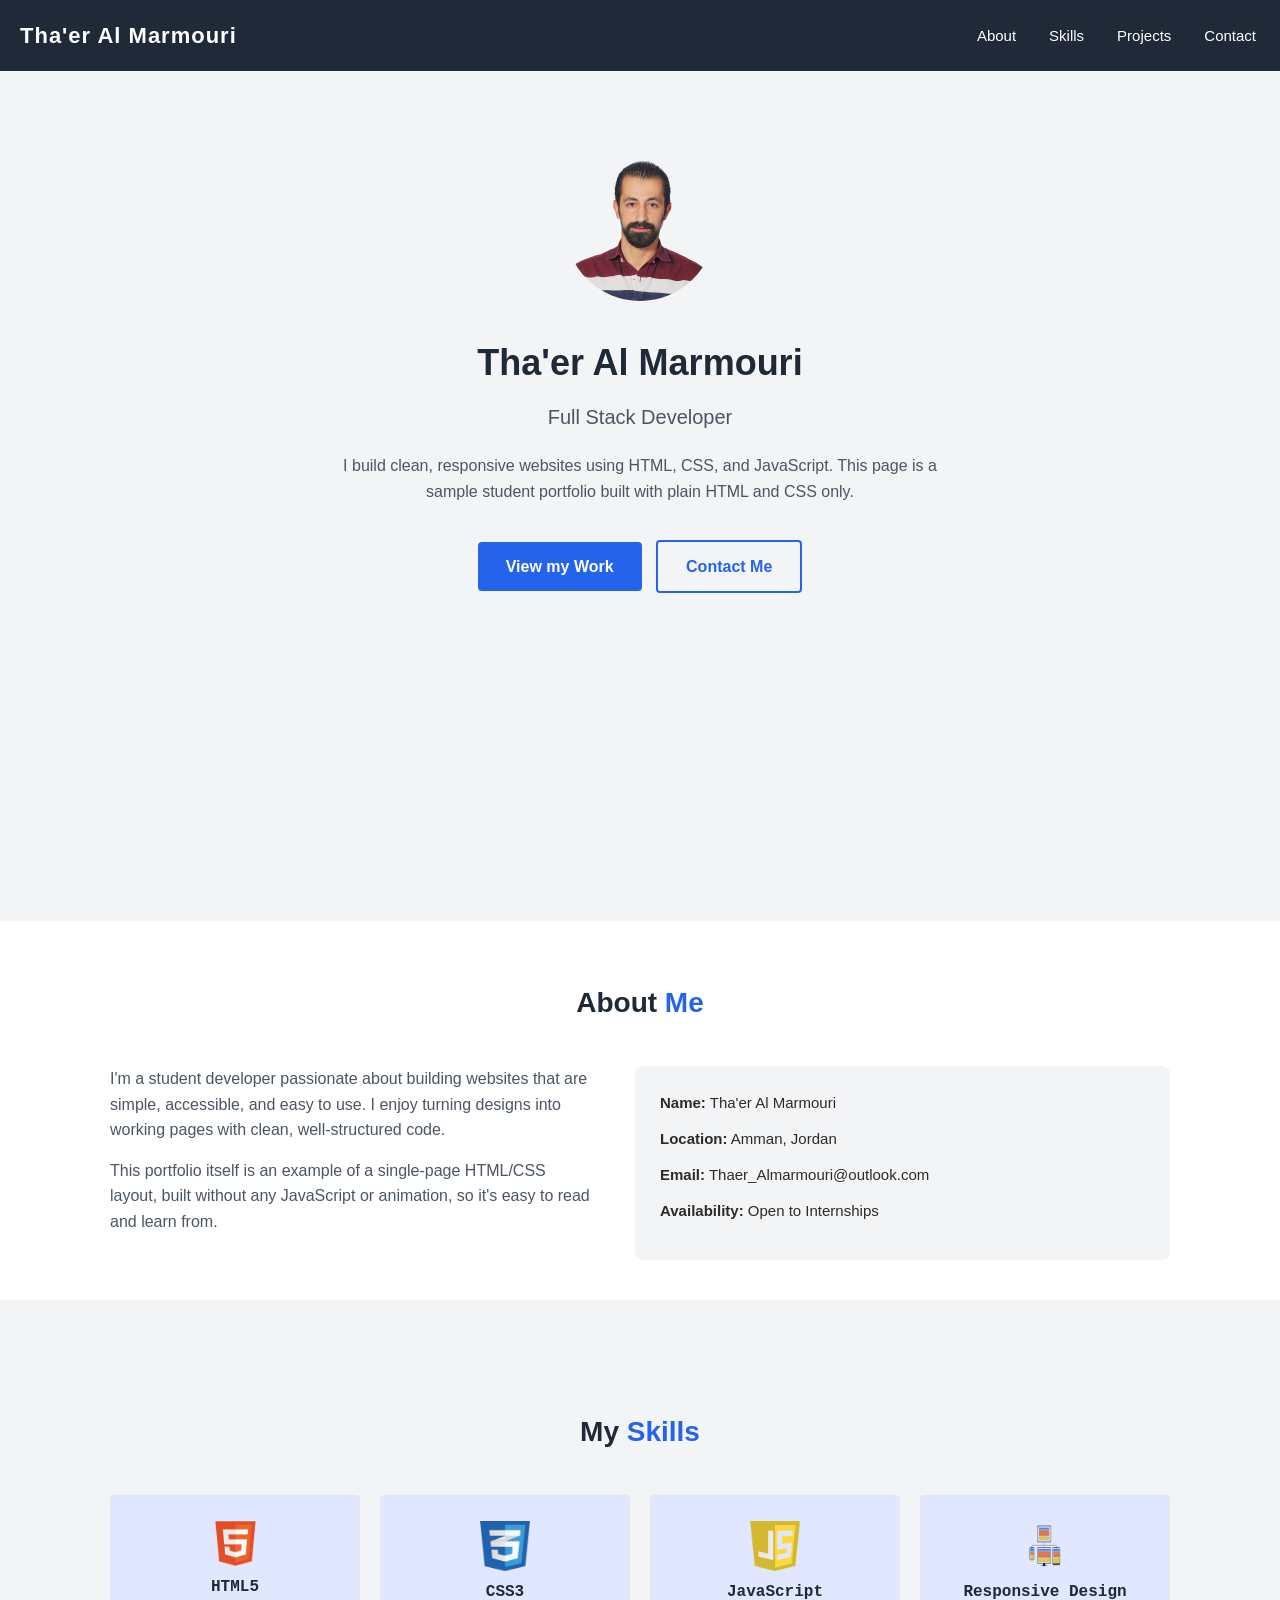
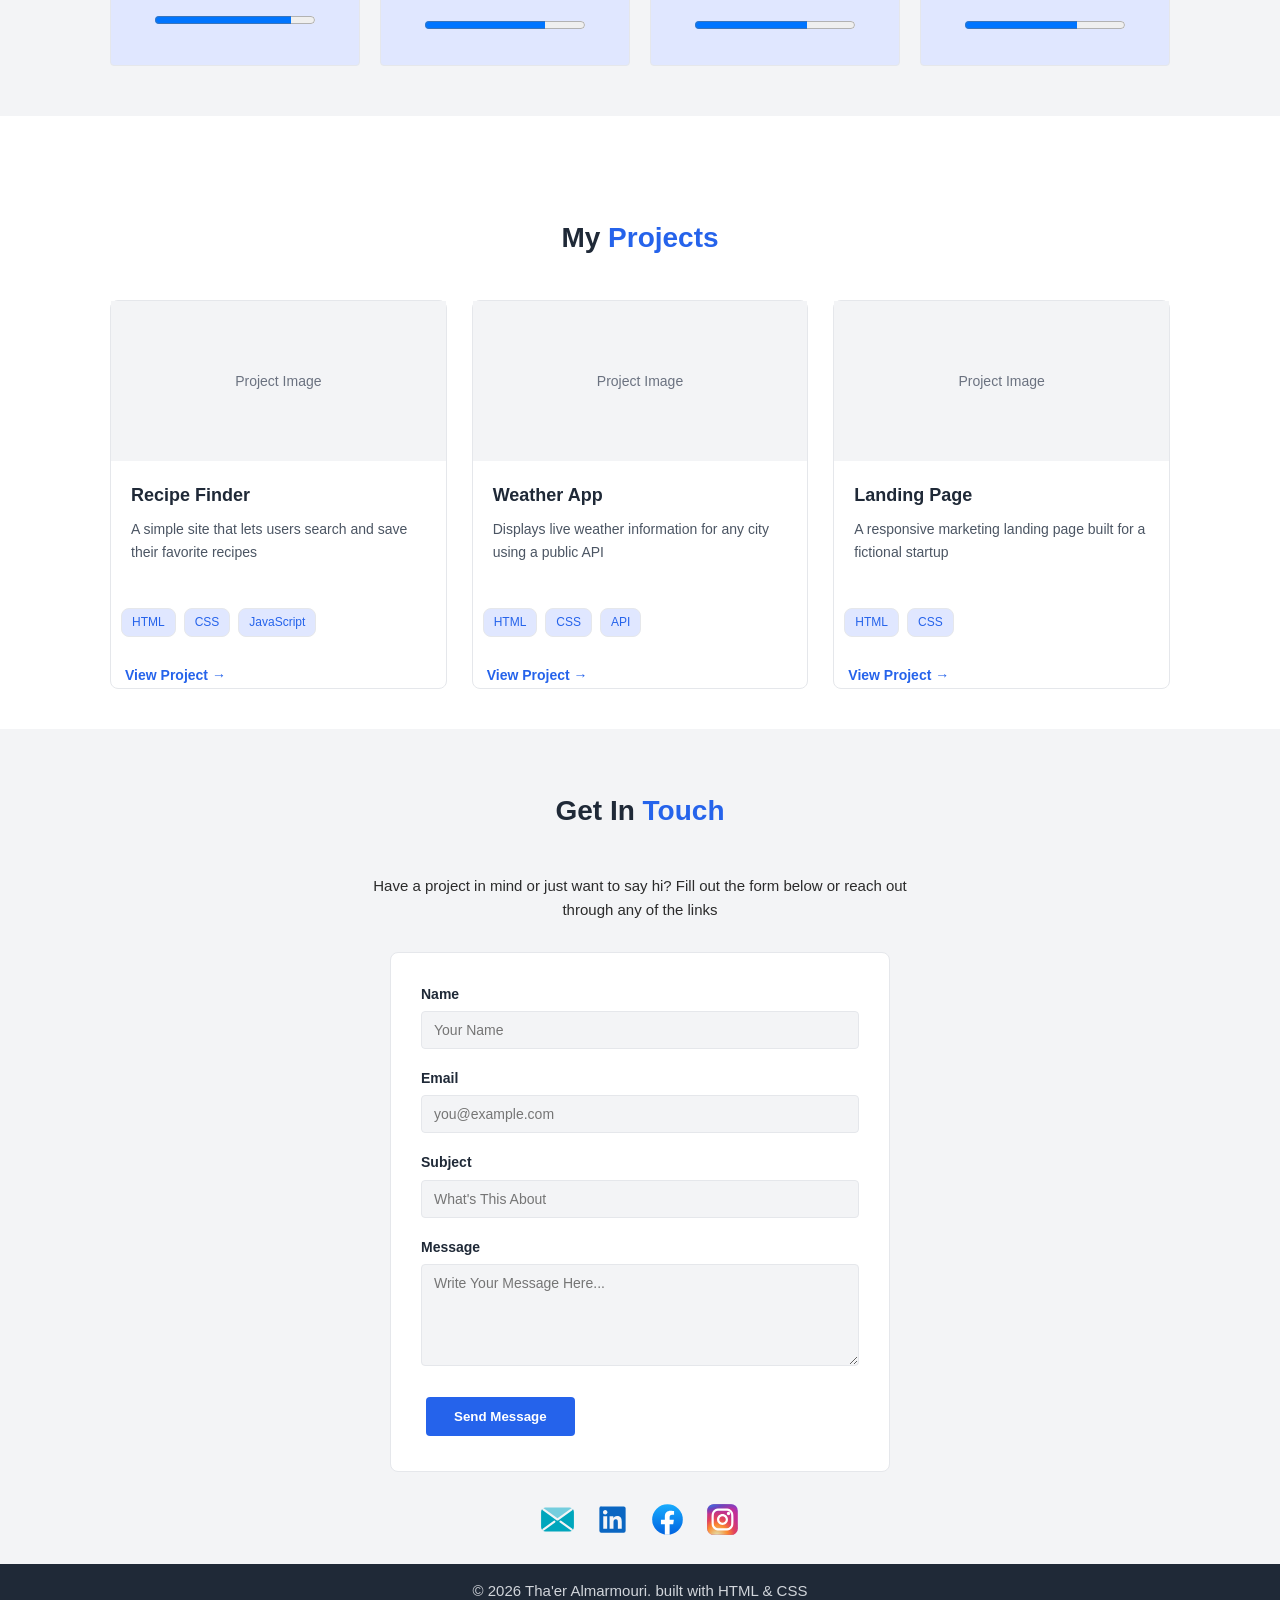
<file: index.html>
<!doctype html>
<html lang="en">
  <head>
    <meta charset="UTF-8" />
    <meta name="viewport" content="width=device-width, initial-scale=1.0" />
    <title>Tha'er Almarmouri</title>
    <link href="style.css" rel="stylesheet" />
    <link rel="icon" href="user-solid-full.svg" type="image">
     </head>
  <body>
    <header>
      <div class="navbar">
        <div class="logo">Tha'er Al Marmouri</div>
        <input type="checkbox" id="nav-toggle" class="nav-toggle" />
        <label for="nav-toggle" class="hamburger">
          <span></span>
          <span></span>
          <span></span>
        </label>
        <ul class="nav-links">
          <li><a href="#about">About</a></li>
          <li><a href="#skills">Skills</a></li>
          <li><a href="#projects">Projects</a></li>
          <li><a href="#contact">Contact</a></li>
        </ul>
      </div>
    </header>
    <!-- hero -->
    <main class="hero" id="home">
      <div>
        <img class="hero-img" src="myphoto.jpg" alt="my photo" />
      </div>
      <h1>Tha'er Al Marmouri</h1>
      <h2>Full Stack Developer</h2>
      <p>
        I build clean, responsive websites using HTML, CSS, and JavaScript. This
        page is a sample student portfolio built with plain HTML and CSS only.
      </p>
      <a href="#projects" class="btn">View my Work</a>
      <a href="#contact" class="btn btn-outline">Contact Me</a>
    </main>
    <section id="about">
      <div class="container">
        <h2 class="section-title">About <span>Me</span></h2>
        <div class="about-content">
          <div class="about-text">
            <p>
              I'm a student developer passionate about building websites that
              are simple, accessible, and easy to use. I enjoy turning designs
              into working pages with clean, well-structured code.
            </p>
            <p>
              This portfolio itself is an example of a single-page HTML/CSS
              layout, built without any JavaScript or animation, so it's easy to
              read and learn from.
            </p>
          </div>
          <div class="about-info">
         <ul>
            <li><strong>Name:</strong> Tha'er Al Marmouri</li>
            <li><strong>Location:</strong> Amman, Jordan</li>
            <li><strong>Email:</strong> Thaer_Almarmouri@outlook.com</li>
            <li><strong>Availability:</strong> Open to Internships</li>
         </ul>
            </ul>
          </div>
        </div>
      </div>
    </section>
    <section id="skills" class="skills">
        <div class="container">
            <h2 class="section-title">My <span>Skills</span></h2>
            <div class="skills-grid">
                <div class="skill-card">
                    
                     <img src="HTML-5-Badge-Logo-768x419.png" alt="HTML" height="45px" width="85px">
                     <h3>HTML5</h3>
                    <div class="skill-bar">
                        <!-- <div class="skill-bar-full" style="width: 50%;"></div> -->
                         <progress value="85" max="100"></progress>
                    </div>
                    </div>
                    <div class="skill-card">
                      <img src="2281-css.png" alt="CSS" height="50px" width="50px">
                    <h3>CSS3</h3>
                    <div class="skill-bar">
                        <!-- <div class="skill-bar-full" style="width: 70%;"></div> -->
                        <progress value="75" max="100"></progress>
                    </div>
                    </div>
                    <div class="skill-card">
                      <img src="javascript-logo.png" alt="JavaScript" height="50px" width="50px">
                    <h3>JavaScript</h3>
                    <div class="skill-bar">
                        <!-- <div class="skill-bar-full" style="width: 80%;"></div> -->
                         <progress value="70" max="100"></progress>
                    </div>
                    </div>
                    <div class="skill-card">
                      <img class="res" src="res.jpeg" alt="Responsive Design" height="50px" width="50px">
                    <h3>Responsive Design</h3>
                    <div class="skill-bar">
                        <!-- <div class="skill-bar-full" style="width: 95;"></div> -->
                         <progress value="70" max="100"></progress>
                        </div>
                    </div>
                            
        </div>
        </div>
    </section>
    <section id="projects" class="projects">
<div class="container">
            <h2 class="section-title">My <span>Projects</span></h2>
<div class="projects-grid">
  <div class="project-card">
<div class="project-thumb">Project Image</div>
<div class="project-body">
  <h3>Recipe Finder</h3>
  <p>A simple site that lets users search and save their favorite recipes</p>
</div>
<div class="tags">
  <span>HTML</span>
  <span>CSS</span>
  <span>JavaScript</span>
</div>
<a href="#" class="project-link">View Project &rarr;</a>
  </div>
  <div class="project-card">
<div class="project-thumb">
  <!-- <img class="pro1" href="myphoto.jpg" alt="Project Image"> -->
Project Image
</div>
<div class="project-body">
  <h3>Weather App</h3>
  <p>Displays live weather information for any city using a public API</p>
</div>
<div class="tags">
  <span>HTML</span>
  <span>CSS</span>
  <span>API</span>
</div>
<a href="#" class="project-link">View Project &rarr;</a>
  </div>
  <div class="project-card">
<div class="project-thumb">Project Image</div>
<div class="project-body">
  <h3>Landing Page</h3>
  <p>A responsive marketing landing page built for a fictional startup</p>
</div>
<div class="tags">
  <span>HTML</span>
  <span>CSS</span>
  </div>
<a href="#" class="project-link">View Project &rarr;</a>
  </div>
  
</div>
          </div>

    </section>
    <section class="contact" id="contact">
      <div class="container contact-content">
<h2 class="section-title">Get In <span>Touch</span></h2>
<p>Have a project in mind or just want to say hi? Fill out the form below or reach out through any of the links</p>
    <form class="contact-form" action="3" method="post">
<div class="form-group">
  <label for="name">Name</label>
  <input type="text" name="name" id="name" placeholder="Your Name" required>
</div>
<div class="form-group">
  <label for="email">Email</label>
  <input type="email" name="email" id="email" placeholder="you@example.com" required>
</div>
<div class="form-group">
  <label for="subject">Subject</label>
  <input type="text" name="subject" id="subject" placeholder="What's This About" required>
</div>
<div class="form-group">
  <label for="message">Message</label>
    <textarea type="text" name="message" id="message" rows="5" placeholder="Write Your Message Here..." required></textarea>
</div>
<button type="submit" class="btn">Send Message</button>
    </form>
    <div class="contact-links">
      <a href=mailto:"Thaer_Almarmouri@outlook.com">
        <img src="email-mail-web-svgrepo-com.svg" alt="Email" class="social-icon">
      </a>
      <a href="https://www.linkedin.com/in/tha-er-almarmouri-23307472" target="_blank">
        <img src="linkedin-svgrepo-com.svg" alt="Linkedin" class="social-icon">
      </a>
      <a href="https://www.facebook.com/share/1DNsNiqyBV/" target="_blank">
      <img src="facebook-1-svgrepo-com.svg" alt="Facebook" class="social-icon"></a>
      <a href="https://www.instagram.com/thaer_aburomman/" target="_blank">
        <img src="instagram-1-svgrepo-com.svg" alt="Instagram" class="social-icon">
      </a>
    </div>
    </div>
</section>
    <footer>
      <p>&#169; 2026 Tha'er Almarmouri. built with HTML & CSS</p>
          </footer>
  </body>
</html>
</file>
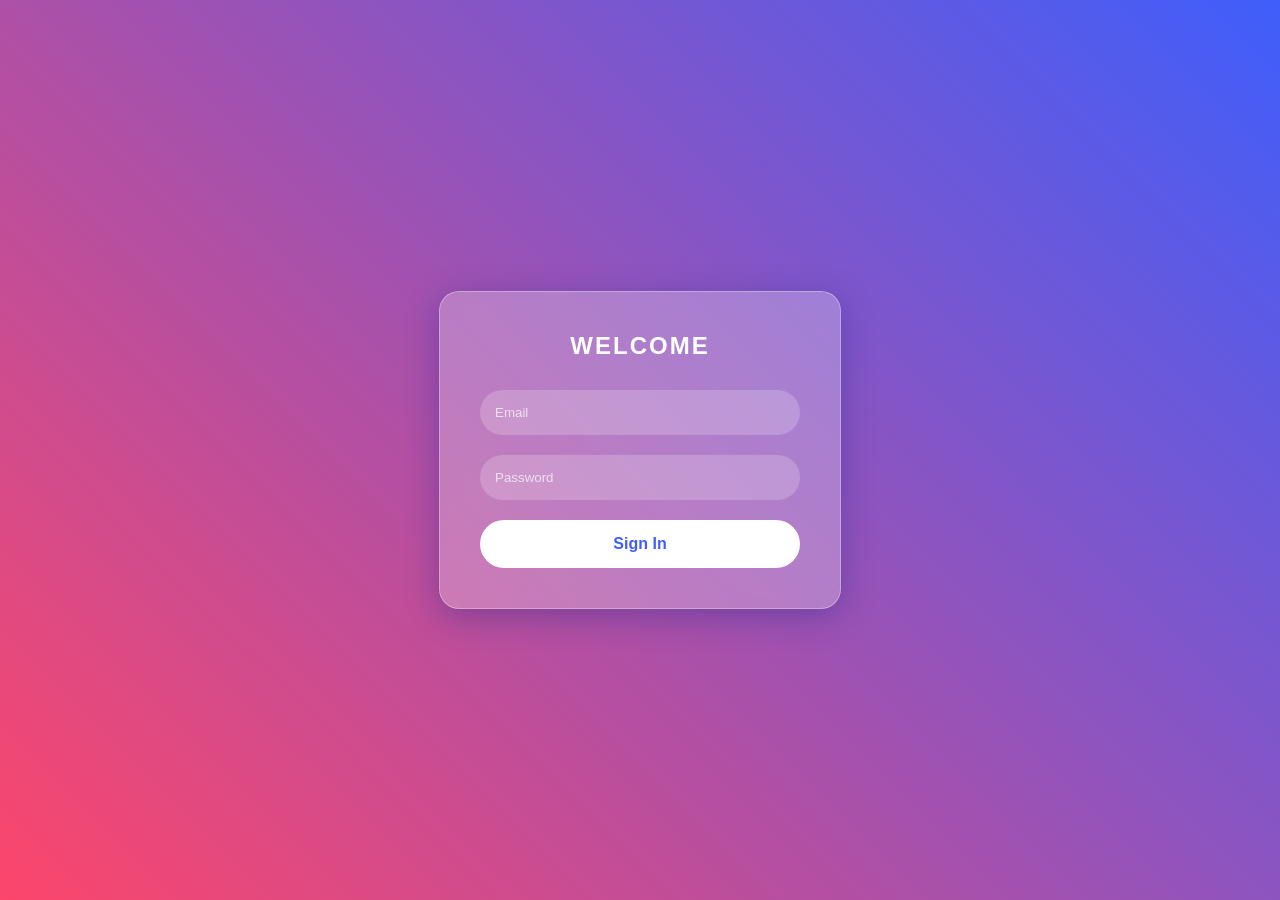
<file: index1.html>
<!doctype html>
<html lang="en">
  <head>
    <meta charset="UTF-8" />
    <meta name="viewport" content="width=device-width, initial-scale=1.0" />
    <title>Document</title>
    <link rel="stylesheet" href="ss.css" />
  </head>
  <body>
    <div class="glass-card">
      <h2>Welcome</h2>
      <form>
        <input type="text" placeholder="Email" required />
        <input type="password" placeholder="Password" required />
        <button type="submit">Sign In</button>
      </form>
    </div>
  </body>
</html>
</file>
<file: style.css>
:root {
  --color-primary: #2563eb;
  --color-dark: #1f2937;
  --color-text: #2b2b2b;
  --color-text-muted: #4b5563;
  --color-text-light: #6b7280;
  --color-white: #ffffff;
  --color-bg-light: #f3f4f6;
  --color-border: #e5e7eb;
  --color-border-light: #d1d5db;
  --color-tag-bg: #e0e7ff;
  --font-base: Arial, Helvetica, sans-serif;
  --radius: 4px;
  --radius-lg: 8px;
}

* {
  margin: 0;
  padding: 0;
  box-sizing: border-box;
}

html {
  scroll-behavior: smooth;
}

body {
  font-family: var(--font-base);
  line-height: 1.6;
  color: var(--color-text);
  background-color: var(--color-white);
}

ul {
  list-style: none;
}

a {
  color: inherit;
  text-decoration: none;
}
h1 h2 h3 {
  font-weight: 700;
}

.hero h1 {
  font-size: 36px;
  margin-bottom: 10px;
  color: var(--color-dark);
}

.hero h2 {
  font-size: 20px;
  font-weight: normal;
  color: var(--color-text-muted);
  margin-bottom: 20px;
}

.hero p {
  max-width: 600px;
  color: var(--color-text-muted);
  margin: 0px auto 30px auto;
}

.btn {
  display: inline-block;
  padding: 12px 28px;
  background-color: var(--color-primary);
  color: var(--color-white);
  border-radius: var(--radius);
  font-weight: bold;
  margin: 5px;
}
.btn-outline {
  background-color: transparent;
  border: 2px solid var(--color-primary);
  color: var(--color-primary);
}

.container {
  /* background-color: red; */
  width: 100%;
  max-width: 1100px;
  margin: 0 auto;
  padding: 60px 20px 0 20px;
}

.section-title {
  font-size: 28px;
  text-align: center;
  margin-bottom: 40px;
  color: var(--color-dark);
}
.section-title span {
  color: var(--color-primary);
}
/* about */

.about-content {
  display: flex;
  /* background-color: red; */
  gap: 40px;
  flex-wrap: wrap;
  margin-bottom: 40px;
}

.about-info {
  flex: 1;
  background-color: var(--color-bg-light);
  padding: 25px;
  border-radius: var(--radius-lg);
}
.about-text {
  flex: 1;
}

.about-text p {
  margin-bottom: 15px;
  color: var(--color-text-muted);
}

.about-info li {
  margin-bottom: 12px;
  font-size: 15px;
}
/* Skills */

.skills {
  background-color: var(--color-bg-light);
  margin-bottom: 40px;
  padding: 50px 10px;
}
.skills-grid {
  display: grid;
  grid-template-columns: repeat(4, 1fr);
  gap: 20px;
}
.skill-card {
  background-color: var(--color-tag-bg);
  border: 1px solid var(--color-border);
  border-radius: var(--radius);
  padding: 25px 15px;
  text-align: center;
  font-family: "Poppins", monospace;
}

.skill-card h3 {
  font-size: 16px;
  color: var(--color-dark);
  margin-bottom: 8px;
}

/* .skill-bar {
  background-color: var(--color-border);
  height: 8px;
  width: 100%;
  border-radius: 10px;
}

.skill-bar-full {
  background-color: var(--color-primary);
  height: 100%;
  border-radius: inherit;
} */

/* header */
header {
  background-color: var(--color-dark);
  color: var(--color-white);
  position: sticky;
}

.navbar {
  display: flex;
  justify-content: space-between;
  align-items: center;
  padding: 18px 20px;
  flex-wrap: wrap;
}

.logo {
  font-size: 22px;
  font-weight: bold;
  letter-spacing: 1px;
}

.logo span {
  color: var(--color-primary);
}
.nav-links {
  display: flex;
  gap: 25px;
  flex-wrap: wrap;
}

.nav-links a {
  font-size: 15px;
  padding: 6px 4px;
}

.nav-links a:hover {
  color: var(--color-primary);
}

/* Ham Menu */
.nav-toggle {
  display: none;
}

.hamburger {
  display: none;
  width: 26px;
  height: 18px;
  flex-direction: column;
  justify-content: space-between;
  cursor: pointer;
}

.hamburger span {
  display: block;
  height: 3px;
  width: 100%;
  background-color: var(--color-white);
  border-radius: 2px;
}

.hero {
  background-color: var(--color-bg-light);
  height: calc(100vh - 50px);
  text-align: center;
  padding: 80px 10px;
}

.hero-img {
  width: 150px;
  height: 150px;
  background-color: blue;
  border-radius: 50%;
  margin: 0 auto 25px auto;
  mix-blend-mode: multiply;
}

/* Projects */

.projects {
  margin-bottom: 40px;
}

.projects-grid {
  display: grid;
  grid-template-columns: repeat(3, 1fr);
  gap: 25px;
}

.project-card {
  border: 1px solid var(--color-border);
  background-color: var(--color-white);
  border-radius: var(--radius-lg);
}

.project-thumb {
  background-color: var(--color-bg-light);
  height: 160px;
  display: flex;
  align-items: center;
  justify-content: center;
  color: var(--color-text-light);
  font-size: 14px;
}

.project-body {
  padding: 20px;
}

.project-body h3 {
  font-size: 18px;
  margin-bottom: 8px;
  color: var(--color-dark);
}

.project-body p {
  font-size: 14px;
  margin-bottom: 15px;
  color: var(--color-text-muted);
}

.tags {
  display: flex;
  flex-wrap: wrap;
  gap: 8px;
  margin-bottom: 15px;
  padding: 10px;
}

.tags span {
  background-color: var(--color-tag-bg);
  color: var(--color-primary);
  font-size: 12px;
  padding: 4px 10px;
  border: 1px solid var(--color-border);
  border-radius: var(--radius-lg);
}
.project-link {
  font-size: 14px;
  font-weight: bold;
  color: var(--color-primary);
  padding: 14px;
}
/* .pro1 {
  width: 200px;
  height: 150px;
} */

/* Contact */

.contact {
  /* margin-bottom: 40px; */
  background-color: var(--color-bg-light);
}

.contact p {
  color: var(--color-text);
  font-size: 15px;
  margin-bottom: 15px;
  text-align: center;
}

.contact-content {
  max-width: 600px;
  margin: 0 auto;
  text-align: center;
  padding-bottom: 20px;
}

.contact-form {
  background-color: var(--color-white);
  text-align: left;
  border: 1px solid var(--color-border);
  border-radius: var(--radius-lg);
  padding: 30px;
  margin: 30px;
  overflow: hidden;
}

.form-group {
  margin-bottom: 18px;
}

.form-group label {
  display: block;
  font-size: 14px;
  font-weight: bold;
  color: var(--color-dark);
  margin-bottom: 6px;
}
.form-group input,
.form-group textarea {
  width: 100%;
  font-family: var(--font-base);
  font-size: 14px;
  color: var(--color-text);
  background-color: var(--color-bg-light);
  border: 1px solid var(--color-border);
  border-radius: var(--radius);
  padding: 10px 12px;
}

.form-group input:focus,
.form-group textarea:focus {
  outline: none;
  border-color: var(--color-primary);
}
.form-group textarea {
  resize: vertical;
}
.contact-form .btn {
  border: none;
  cursor: pointer;
}

.contact-links {
  display: flex;
  flex-wrap: wrap;
  gap: 20px;
  justify-content: center;
  margin-top: 25px;
}

/* .contact-links a {
  background-color: var(--color-tag-bg);
  color: var(--color-text);
  font-size: 12px;
  padding: 10px 22px;
  border: 1px solid var(--color-border);
  border-radius: var(--radius-lg);
  border-color: var(--color-white);
} */

/* Footer */

footer {
  background-color: var(--color-dark);
  padding: 15px;
  color: var(--color-border-light);
  font-size: 15px;
  text-align: center;
}

.res {
  mix-blend-mode: multiply;
}

.social-icon {
  width: 35px;
  height: 35px;
}
/* Responsive Mobile */
@media (max-width: 600px) {
  .navbar {
    /* background-color: red; */
  }
  .hamburger {
    display: flex;
  }

  .nav-links {
    display: none;
    width: 100%;
    flex-direction: column;
    align-items: center;
    gap: 15px;
    margin-top: 18px;
  }
  .nav-toggle:checked ~ .nav-links {
    display: flex;
  }
  .skills-grid {
    grid-template-columns: 1fr;
  }
  .projects-grid {
    grid-template-columns: 1fr;
  }
  .section-title {
    font-size: 24px;
  }
}

/* Responsive Tablet */
@media (min-width: 601px) and (max-width: 900px) {
  .skills-grid {
    grid-template-columns: repeat(2, 1fr);
  }
  .projects-grid {
    grid-template-columns: repeat(2, 1fr);
  }
}
</file>
<file: ss.css>
body {
  margin: 0;
  height: 100vh;
  display: flex;
  justify-content: center;
  align-items: center;
  font-family: "Segoe UI", sans-serif;
  background: linear-gradient(45deg, #fc466b, #3f5efb);
}

.glass-card {
  width: 320px;
  padding: 40px;
  border-radius: 20px;
  background: rgba(255, 255, 255, 0.25);
  backdrop-filter: blur(10px);
  -webkit-backdrop-filter: blur(10px);
  border: 1px solid rgba(255, 255, 255, 0.3);
  box-shadow: 0 8px 32px 0 rgba(31, 38, 135, 0.37);
  text-align: center;
  color: white;
}

h2 {
  margin-top: 0;
  margin-bottom: 30px;
  font-weight: 600;
  letter-spacing: 2px;
  text-transform: uppercase;
}

input {
  width: 100%;
  padding: 15px;
  margin-bottom: 20px;
  border: none;
  border-radius: 30px;
  background: rgba(255, 255, 255, 0.2);
  color: white;
  outline: none;
  box-sizing: border-box;
  transition: 0.3s;
}

input::placeholder {
  color: rgba(255, 255, 255, 0.7);
}

input:focus {
  background: rgba(255, 255, 255, 0.4);
  box-shadow: 0 0 10px rgba(255, 255, 255, 0.2);
}

button {
  width: 100%;
  padding: 15px;
  border: none;
  border-radius: 30px;
  background: white;
  color: #3f5efb;
  font-weight: bold;
  font-size: 16px;
  cursor: pointer;
  transition: transform 0.2s;
}

button:hover {
  transform: scale(1.05);
  background: #f0f0f0;
}
</file>
